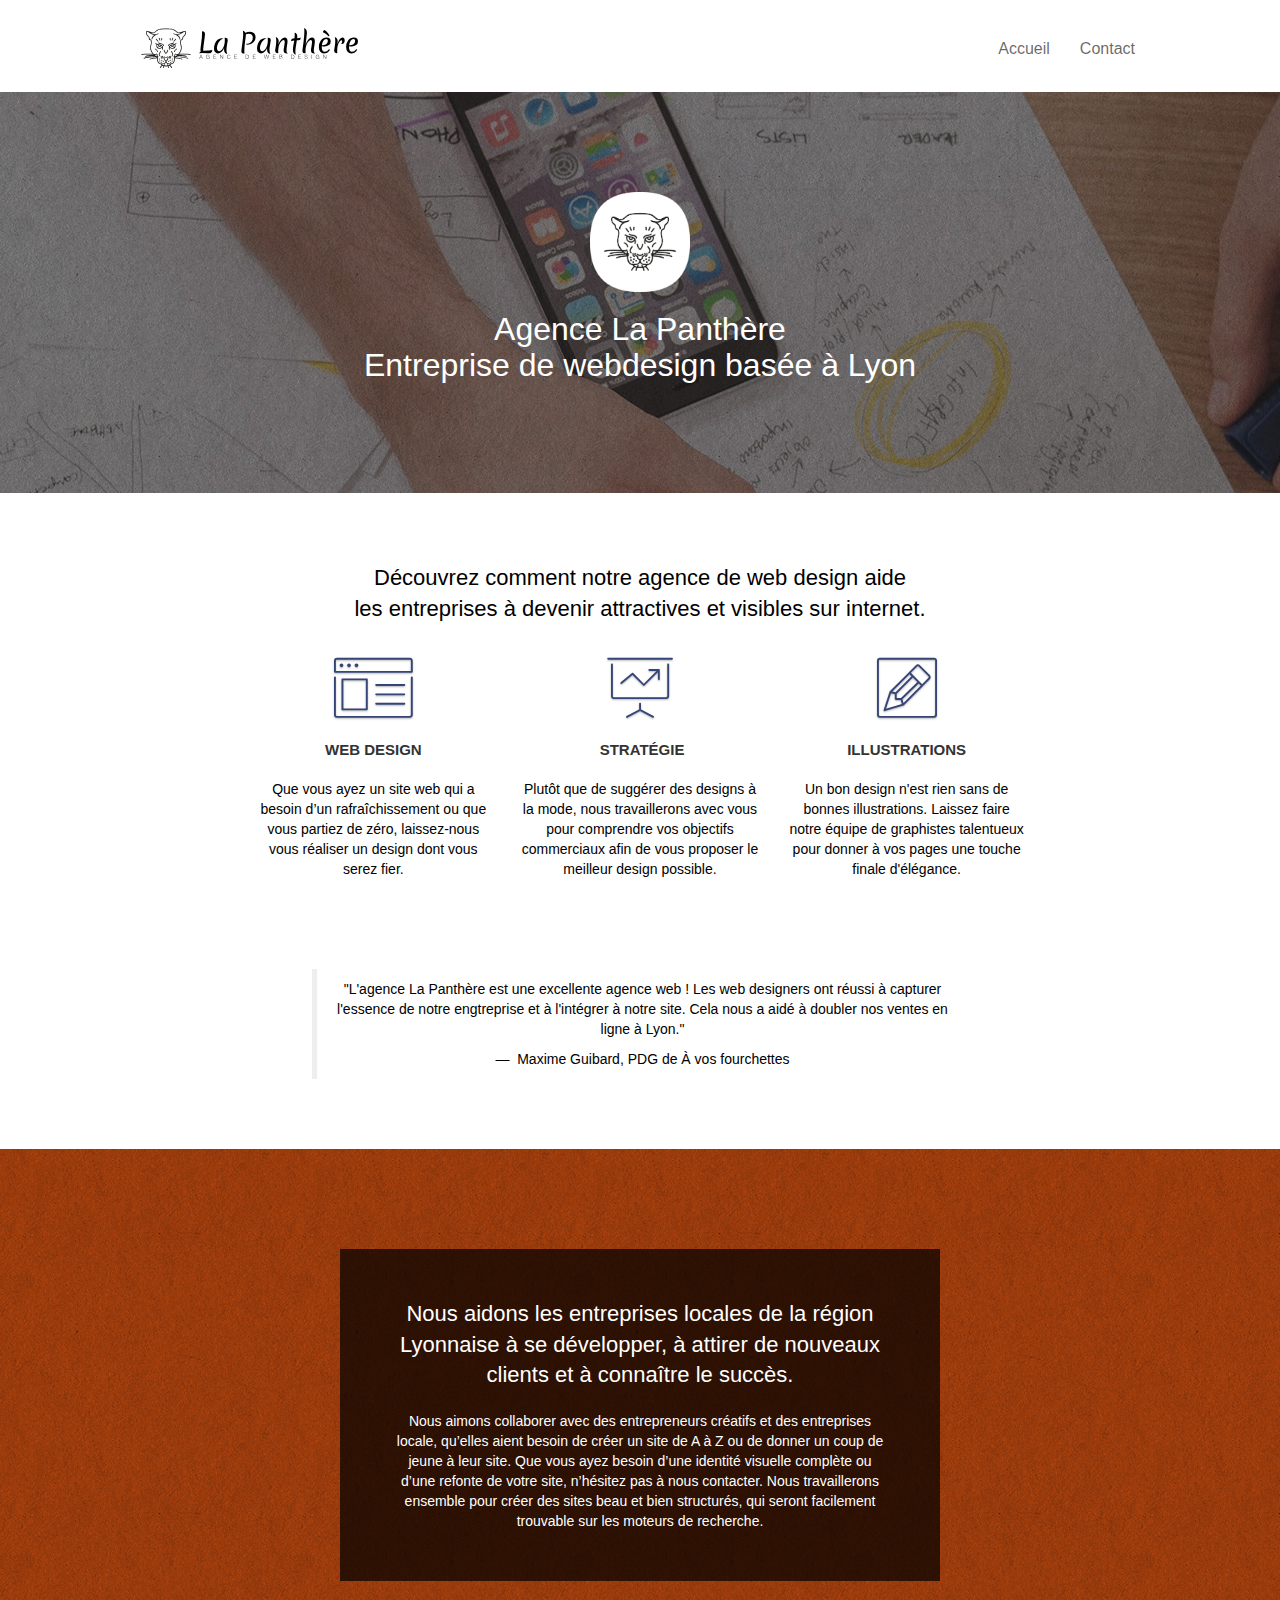
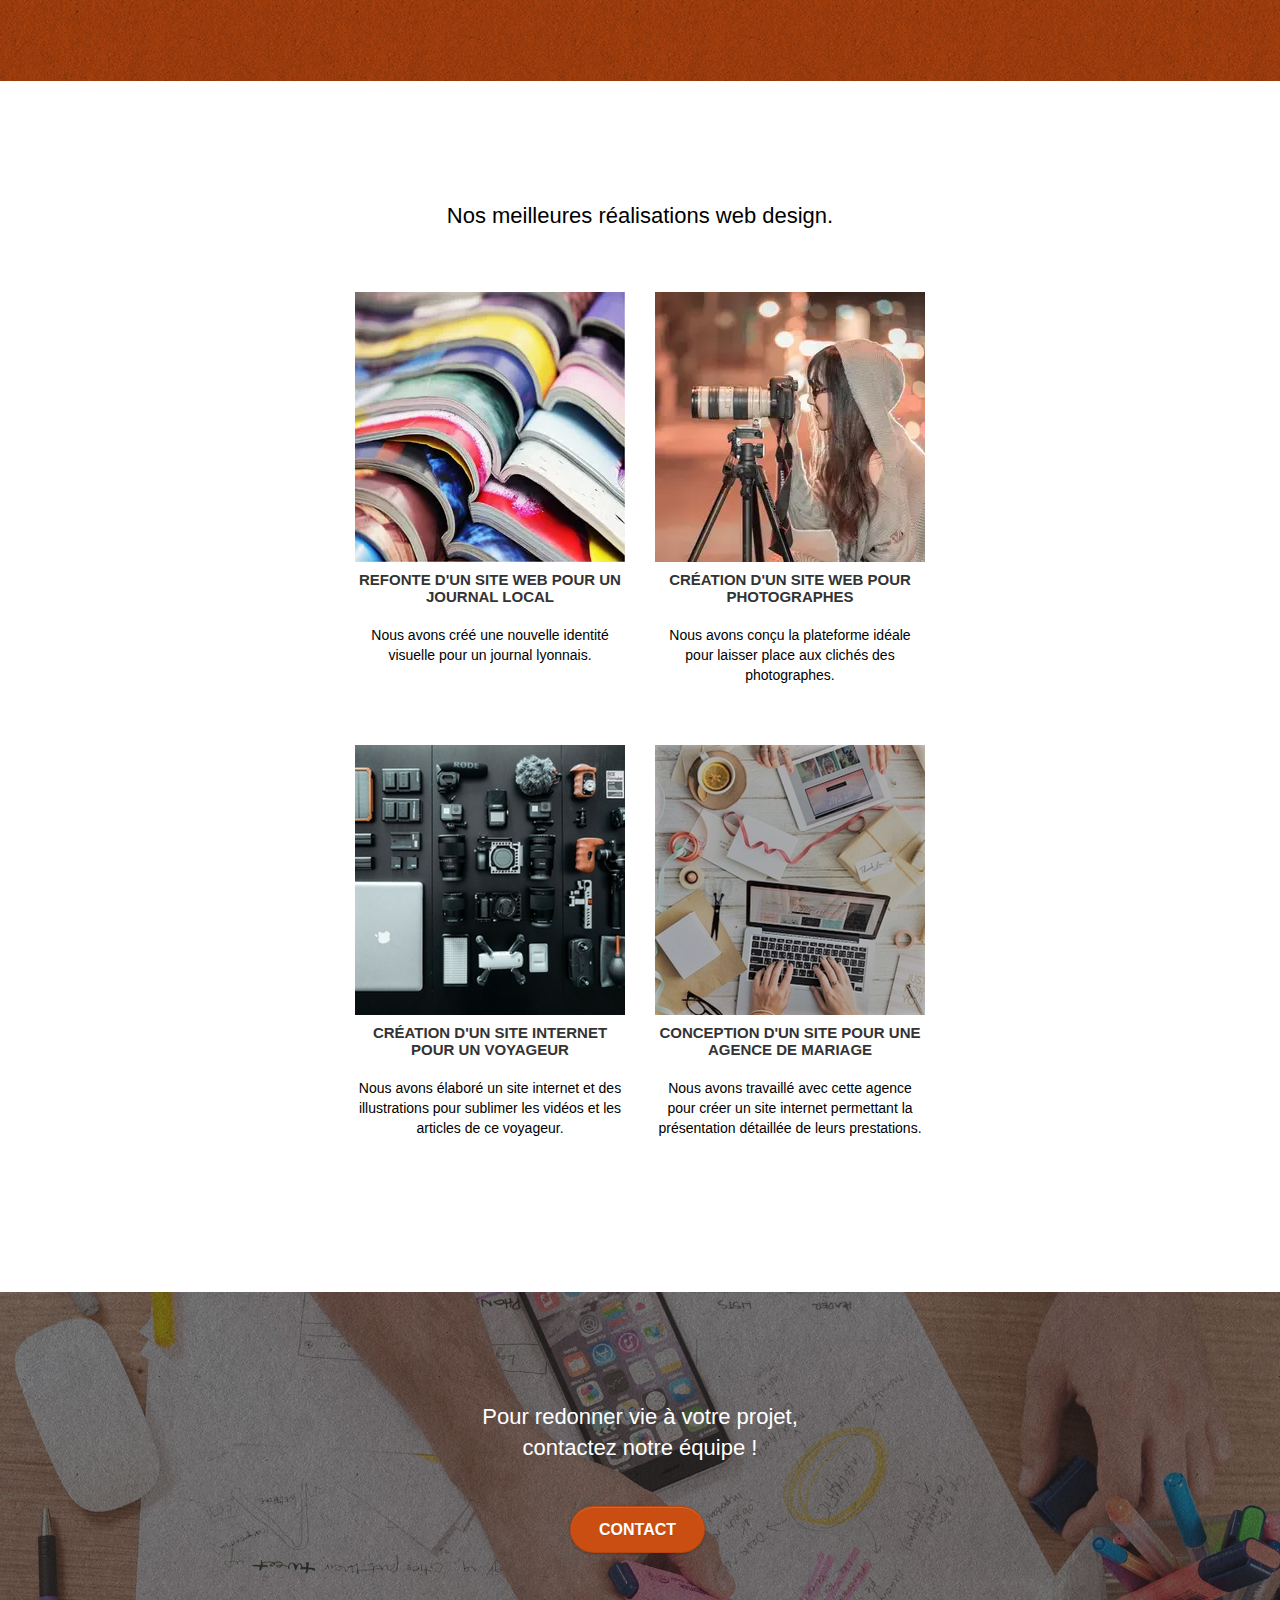
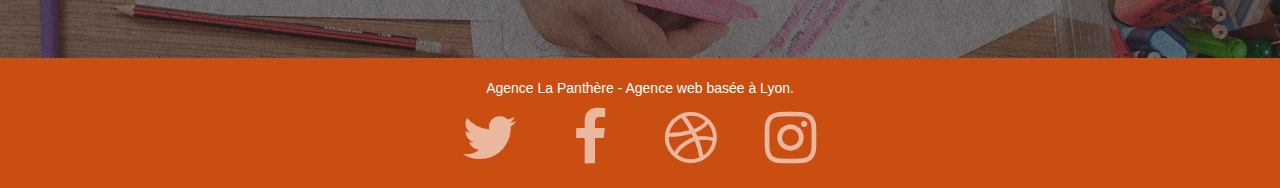
<file: index.html>
<!doctype html>
<html lang="fr">
<head>
    <meta charset="utf-8">

	<title>Agence La Panthère  | Entreprise de Webdesign à Lyon</title>

	<meta name="robots" content="index, follow">
    <meta name="description" content="Notre entreprise La Panthère est spécialisée dans le web design. Basée à Lyon, notre agence aide les entreprises locales à attirer de nouveaux clients. ">
    <meta name="viewport" content="width=device-width, initial-scale=1.0, viewport-fit=cover">
    
	<link rel="canonical" href="https://emmanuelbcd.github.io/Blanchard_Emmanuel_2_code_082022/" />
	<link rel="shortcut icon" type="image/png" href="favicon.jpg">
    
	<link rel="stylesheet" type="text/css" href="./css/bootstrap.min.css">
	<link rel="stylesheet" type="text/css" href="style.min.css">
	<link rel="stylesheet" type="text/css" href="./css/font-awesome.min.css">
	<link rel="stylesheet" type="text/css" href="./css/et-line.min.css">

	<script src="./js/jquery-2.1.0.min.js" defer></script>
	<script src="./js/bootstrap.min.js" defer></script>
	<script src="./js/blocs.min.js" defer></script>
	<script src="./js/jquery.touchSwipe.min.js" defer></script>
	<script src="./js/gmaps.min.js" defer></script>

    
<!-- Analytics -->
 
<!-- Analytics END -->
    
</head>
<body>
<!-- Principal conteneur -->
<div class="page-container">
    
	<!-- bloc-header -->
	<header class="bloc bgc-white l-bloc " id="bloc-0">
		<div class="container bloc-sm">

			<nav class="navbar row">
				<div class="navbar-header">
					<a class="navbar-brand" href="index.html"><img src="img/agence-la-panthere-monochrome.svg" alt="logo de l'entreprise de web design basée à Lyon" height="40" /></a>
					<button id="nav-toggle" type="button" class="ui-navbar-toggle navbar-toggle" data-toggle="collapse" data-target=".navbar-1">
						<span class="sr-only">Toggle navigation</span><span class="icon-bar"></span><span class="icon-bar"></span><span class="icon-bar"></span>
					</button>
				</div>
				<div class="collapse navbar-collapse navbar-1 special-dropdown-nav">
					<ul class="site-navigation nav navbar-nav">
						<li>
							<a href="index.html">Accueil</a>
						</li>
						<li>
							<a href="contact.html">Contact</a>
						</li>
					</ul>
				</div>
			</nav>
		</div>
	</header>
	<!-- bloc-header END -->

	<!-- bloc-main -->
	<main>
		<!-- bloc-1-presentation -->
		<article class="bloc bgc-dark-slate-blue bg-banniere d-bloc bg-t-edge bloc-bg-texture texture-paper b-parallax" id="bloc-1-hero">
			<div class="container bloc-lg">
				<div class="row tight-width-whitespace">
					<div class="col-sm-12">
						<img src="img/logo.webp" class="center-block image-resize-mode" width="100" alt="Agence La Panthère spécialisée en web design à Lyon" />
						<h1 class="text-center hero-bloc-text tc-white ">
							Agence La Panthère
							<br>
							Entreprise de webdesign basée à Lyon
						</h1>
					</div>
				</div>
			</div>
		</article>
		<!-- bloc-1-presentation END -->

		<!-- bloc-2-services -->
		<article class="bloc bgc-white l-bloc" id="bloc-2-services">
			<div class="container bloc-md">
				<div class="row">
					<div class="col-sm-12 text-center">
						<h2>
							Découvrez comment notre agence de web design aide 
							<br>
							les entreprises à devenir attractives et visibles sur internet. 
						</h2>
					</div>
				</div>
				<div class="row voffset-lg med-width-whitespace">
					<section class="col-sm-4">
						<div class="text-center">
							<span class="et-icon-browser sm-shadow icon-dark-slate-blue icons icon-lg"></span>
						</div>
						<h3 class="mg-md text-center">
							Web design
						</h3>
						<p class="text-center ">
							Que vous ayez un site web qui a besoin d&rsquo;un rafraîchissement ou que vous partiez de zéro, laissez-nous vous réaliser un design dont vous serez fier.
						</p>
					</section>
					<section class="col-sm-4">
						<div class="text-center">
							<span class="et-icon-presentation sm-shadow icon-dark-slate-blue icons icon-lg"></span>
						</div>
						<h3 class="mg-md text-center">
							&nbsp;Stratégie
						</h3>
						<p class="text-center ">
							Plutôt que de suggérer des designs à la mode, nous travaillerons avec vous pour comprendre vos objectifs commerciaux afin de vous proposer le meilleur design possible.<br>
						</p>
					</section>
					<section class="col-sm-4">
						<div class="text-center">
							<span class="et-icon-edit sm-shadow icon-dark-slate-blue icons icon-lg"></span>
						</div>
						<h3 class="mg-md text-center">
							Illustrations
						</h3>
						<p class="text-center ">
							Un bon design n'est rien sans de bonnes illustrations. Laissez faire notre équipe de graphistes talentueux pour donner à vos pages une touche finale d'élégance.
						</p>
					</section>
				</div>
				<div class="row voffset-lg voffset">
					<div class="col-xs-12 col-md-8 col-md-offset-2 text-center">
						<blockquote>
							<p class="text-center">
								"L'agence La Panthère est une excellente agence web ! Les web designers ont réussi à capturer l'essence de notre engtreprise et à l'intégrer à notre site. Cela nous a aidé à doubler nos ventes en ligne à Lyon."
							</p>
							<footer>
								Maxime Guibard, PDG de À vos fourchettes
							</footer>
						</blockquote>
					</div>
				</div>
			</div>
		</article>
		<!-- bloc-2-services END -->

		<!-- bloc-3-what-i-do -->
		<article class="bloc tc-white bgc-atomic-tangerine bg-presentation d-bloc bloc-bg-texture texture-paper b-parallax" id="bloc-3-what-i-do">
			<div class="container bloc-lg">
				<div class="row tight-width-whitespace black-background">
					<div class="col-sm-12">
						<h2 class="mg-md text-center tc-white">
							Nous aidons les entreprises locales de la région Lyonnaise à se développer, à attirer de nouveaux clients et à connaître le succès.<br>
						</h2>
						<p class="text-center white">
							Nous aimons collaborer avec des entrepreneurs créatifs et des entreprises locale, qu’elles aient besoin de créer un site de A à Z ou de donner un coup de jeune à leur site. Que vous ayez besoin d’une identité visuelle complète ou d’une refonte de votre site, n’hésitez pas à nous contacter. Nous travaillerons ensemble pour créer des sites beau et bien structurés, qui seront facilement trouvable sur les moteurs de recherche.
						</p>
					</div>
				</div>
			</div>
		</article>
		<!-- bloc-3-what-i-do END -->

		<!-- bloc-4-portfolio -->
		<article class="bloc bgc-white bg-repeat l-bloc" id="bloc-4-portfolio">
			<div class="container bloc-lg">
				<div class="row">
					<div class="col-sm-12 text-center">
						<h2>Nos meilleures réalisations web design.
						</h2>
					</div>
				</div>
				<div class="row tight-width-whitespace portfolio-row">
					<section class="col-sm-6">
						<a href="#" data-lightbox="img/newspaper.webp" data-gallery-id="gallery-1" data-caption="Refonte d'un site web pour un journal local" data-frame="snapshot-lb"><img src="img/newspaper.webp" alt="Refonte du site web d'un journal" class="img-responsive portfolio-thumb" /></a>
						<h3 class="mg-md text-center">
							Refonte d'un site web pour un journal local
						</h3>
						<p class="text-center">
							Nous avons créé une nouvelle identité visuelle pour un journal lyonnais.
						</p>
					</section>
					<section class="col-sm-6">
						<a href="#" data-lightbox="img/photographer.webp" data-gallery-id="gallery-1" data-caption="Création d'un site web pour photographes" data-frame="snapshot-lb"><img src="img/photographer.webp" class="img-responsive portfolio-thumb" alt="Création d'un site web pour photographes" /></a>
						<h3 class="mg-md text-center">
							Création d'un site web pour photographes
						</h3>
						<p class="text-center">
							Nous avons conçu la plateforme idéale pour laisser place aux clichés des photographes.
						</p>
					</section>
				</div>
				<div class="row tight-width-whitespace portfolio-row">
					<section class="col-sm-6">
						<a href="#" data-lightbox="img/traveler.webp" data-gallery-id="gallery-1" data-caption="Création d'un site internet pour un voyageur" data-frame="snapshot-lb"><img src="img/traveler.webp" class="img-responsive portfolio-thumb" alt="Création d'un site web pour voyageur"/></a>
						<h3 class="mg-md text-center">
							Création d'un site internet pour un voyageur
						</h3>
						<p class="text-center">
							Nous avons élaboré un site internet et des illustrations pour sublimer les vidéos et les articles de ce voyageur.
						</p>
					</section>
					<section class="col-sm-6">
						<a href="#" data-lightbox="img/wedding.webp" data-gallery-id="gallery-1" data-caption="Conception d'un site pour une agence de mariage" data-frame="snapshot-lb"><img src="img/wedding.webp" class="img-responsive portfolio-thumb" alt="Création d'un site web pour agence de mariage" /></a>
						<h3 class="mg-md text-center">
							Conception d'un site pour une agence de mariage
						</h3>
						<p class="text-center">
							Nous avons travaillé avec cette agence pour créer un site internet permettant la présentation détaillée de leurs prestations.
						</p>
					</section>
				</div>
			</div>
		</article>
		<!-- bloc-4-portfolio END -->

		<!-- bloc-5-cta -->
		<article class="bloc bg-banniere d-bloc bloc-bg-texture texture-paper bgc-dark-slate-blue" id="bloc-5-cta">
			<div class="container bloc-lg">
				<div class="row">
					<h2 class="mg-md text-center tc-white relative bloc-size">
						Pour redonner vie à votre projet,<br> 
						contactez notre équipe !
					</h2>
					<div class="col-sm-12 text-center">
						<a href="contact.html" class="btn btn-atomic-tangerine btn-clean btn-rd btn-lg cta-hero">Contact</a>
					</div>
				</div>
			</div>
		</article>
		<!-- bloc-5-cta END -->
	</main>
	<!-- bloc-main END -->
	<!-- Footer - bloc-8 -->
	<footer class="bloc bgc-atomic-tangerine d-bloc" id="bloc-8">
		<div class="container bloc-sm">
			<div class="row">
				<div class="col-sm-12">
					<p class="text-center white">
						Agence La Panthère - Agence web basée à Lyon.<br>
					</p>
					<div class="row row-no-gutters social">
						<div class="col-sm-3">
							<div class="text-center black">
								<a class="social touch-focus" href="https://twitter.com/agencelapanthere" aria-label="Lisez notre page Twitter"><span class="fa fa-twitter icon-lg"></span></a>
							</div>
						</div>
						<div class="col-sm-3">
							<div class="text-center black">
								<a class="social touch-focus" href="https://www.facebook.com/agencelapanthere" aria-label="Lisez notre page Facebook"><span class="fa fa-facebook icon-lg"></span></a>
							</div>
						</div>
						<div class="col-sm-3">
							<div class="text-center black">
								<a class="social touch-focus" href="https://dribbble.com/agencelapanthere" aria-label="Lisez notre page Dribbble"><span class="fa fa-dribbble icon-lg"></span></a>
							</div>
						</div>
						<div class="col-sm-3">
							<div class="text-center black">
								<a class="social touch-focus" href="https://www.instagram.com/agencelapanthere" aria-label="Lisez notre page Instagram"><span class="fa fa-instagram icon-lg"></span></a>
							</div>
						</div>
					</div>
				</div>
			</div>
		</div>
	</footer>
	<!-- Footer - bloc-8 END -->

</div>
<!-- Principal conteneur END -->
    

</body>
</html>
</file>
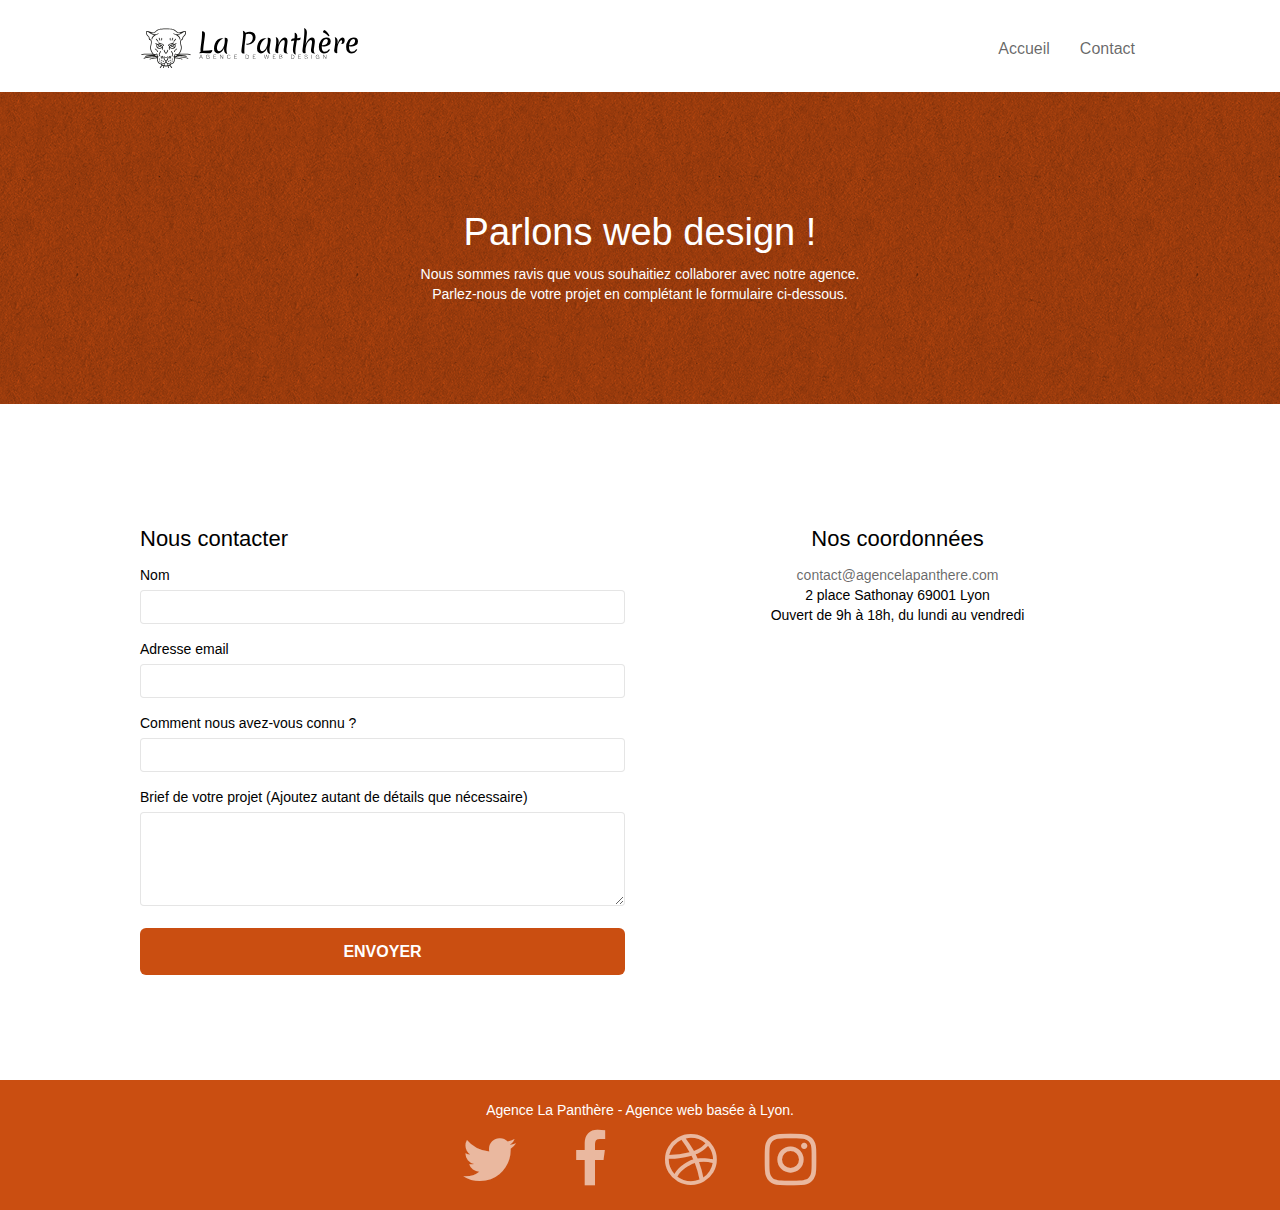
<file: contact.html>
<!doctype html>
<html lang="fr">
<head>
    <meta charset="utf-8">

	<title>Contactez notre agence La Panthère  | Entreprise de Webdesign à Lyon</title>

	<meta name="robots" content="index, follow">
    <meta name="description" content="Contactez notre entreprise La Panthère, spécialisée dans le web design. Basée à Lyon, notre agence aide les entreprises locales à attirer de nouveaux clients. ">
    <meta name="viewport" content="width=device-width, initial-scale=1.0, viewport-fit=cover">
    <link rel="shortcut icon" type="image/png" href="favicon.jpg">
    
	<link rel="stylesheet" type="text/css" href="./css/bootstrap.min.css">
	<link rel="stylesheet" type="text/css" href="style.min.css">
	<link rel="stylesheet" type="text/css" href="./css/font-awesome.min.css">
	<link rel="stylesheet" type="text/css" href="./css/et-line.min.css">
	
    
	<script src="./js/jquery-2.1.0.min.js" defer></script>
	<script src="./js/bootstrap.min.js" defer></script>
	<script src="./js/blocs.min.js" defer></script>
	<script src="./js/jqBootstrapValidation.js" defer></script>
	<script src="./js/formHandler.js" defer></script>
    

    
<!-- Analytics -->
 
<!-- Analytics END -->
    
</head>
<body>
<!-- Principal conteneur -->
<div class="page-container">
    
	<!-- bloc-header -->
	<header class="bloc bgc-white l-bloc " id="bloc-0">
		<div class="container bloc-sm">
			<nav class="navbar row">
				<div class="navbar-header">
					<a class="navbar-brand" href="index.html"><img src="img/agence-la-panthere-monochrome.svg" alt="logo de l'entreprise de web design basée à Lyon" height="40" /></a>
					<button id="nav-toggle" type="button" class="ui-navbar-toggle navbar-toggle" data-toggle="collapse" data-target=".navbar-1">
						<span class="sr-only">Toggle navigation</span><span class="icon-bar"></span><span class="icon-bar"></span><span class="icon-bar"></span>
					</button>
				</div>
				<div class="collapse navbar-collapse navbar-1 special-dropdown-nav">
					<ul class="site-navigation nav navbar-nav">
						<li>
							<a href="index.html">Accueil</a>
						</li>
						<li>
							<a href="contact.html">Contact</a>
						</li>
					</ul>
				</div>
			</nav>
		</div>
	</header>
	<!-- bloc-header END -->

	<!-- bloc-6 -->
	<div class="bloc bg-repeat bgc-atomic-tangerine d-bloc bloc-bg-texture texture-paper" id="bloc-6">
		<div class="container bloc-lg">
			<div class="row">
				<div class="col-sm-12">
					<h1 class="text-center hero-bloc-text tc-white">
						Parlons web design !
					</h1>
					<p class="text-center mg-lg tc-white tight-width-whitespace">
						Nous sommes ravis que vous souhaitiez collaborer avec notre agence.<br>
						Parlez-nous de votre projet en complétant le formulaire ci-dessous.
					</p>
				</div>
			</div>
		</div>
	</div>
	<!-- bloc-6 END -->

	<!-- bloc-7 -->
	<div class="bloc bgc-white l-bloc" id="bloc-7">
		<div class="container bloc-lg">
			<div class="row">
				<div class="col-sm-6">
					<h2>
						Nous contacter
					</h2>
					<form class="form-size" id="form_1" novalidate>
						<div class="form-group">
							<label for="name">
								Nom
							</label>
								<input type="text" id="name" class="form-control" aria-label="Nom" required />
						</div>
						<div class="form-group">
							<label for="email">
								Adresse email
							</label>
							<input id="email" class="form-control" type="email" aria-label="Email" required />
						</div>
						<div class="form-group">
							<label for="known">
								Comment nous avez-vous connu ?
							</label>
							<input type="text" id="known" class="form-control" aria-label="Comment nous avez-vous connu?" required />
						</div>
						<div class="form-group">
							<label>
								Brief de votre projet (Ajoutez autant de détails que nécessaire)<br>
							</label><textarea class="form-control" rows="4" cols="50" aria-label="Brief détaillé de votre projet" required></textarea>
						</div> 
						<button class="bloc-button btn btn-lg btn-block cta-hero btn-atomic-tangerine" type="submit">
							Envoyer
						</button>
					</form>
				</div>
				<div class="col-sm-6">
					<h2 class="text-center">
						Nos coordonnées
					</h2>
					<address>
						<p class="text-center">
							<a href="mailo:contact@agencelapanthere.com">contact@agencelapanthere.com</a>
							<br>
							2 place Sathonay 69001 Lyon
							<br>
							Ouvert de 9h à 18h, du lundi au vendredi<br>
						</p>
					</address>
				</div>
			</div>
		</div>
	</div>
	<!-- bloc-7 END -->

	<!-- ScrollToTop Button -->
	<button class="bloc-button btn btn-d scrollToTop" onclick="scrollToTarget('1')" aria-label="Bouton aligné en bas à droite"><span class="fa fa-chevron-up"></span></button>
	<!-- ScrollToTop Button END-->


	<!-- Footer - bloc-8 -->
	<footer class="bloc bgc-atomic-tangerine d-bloc" id="bloc-8">
		<div class="container bloc-sm">
			<div class="row">
				<div class="col-sm-12">
					<p class="text-center white">
						Agence La Panthère - Agence web basée à Lyon.<br>
					</p>
					<div class="row row-no-gutters social">
						<div class="col-sm-3">
							<div class="text-center black">
								<a class="social touch-focus" href="https://twitter.com/agencelapanthere" aria-label="Lisez notre page Twitter"><span class="fa fa-twitter icon-lg"></span></a>
							</div>
						</div>
						<div class="col-sm-3">
							<div class="text-center black">
								<a class="social touch-focus" href="https://www.facebook.com/agencelapanthere" aria-label="Lisez notre page Facebook"><span class="fa fa-facebook icon-lg"></span></a>
							</div>
						</div>
						<div class="col-sm-3">
							<div class="text-center black">
								<a class="social touch-focus" href="https://dribbble.com/agencelapanthere" aria-label="Lisez notre page Dribbble"><span class="fa fa-dribbble icon-lg"></span></a>
							</div>
						</div>
						<div class="col-sm-3">
							<div class="text-center black">
								<a class="social touch-focus" href="https://www.instagram.com/agencelapanthere" aria-label="Lisez notre page Instagram"><span class="fa fa-instagram icon-lg"></span></a>
							</div>
						</div>
					</div>
				</div>
			</div>
		</div>
	</footer>
	<!-- Footer - bloc-8 END -->

</div>
<!-- Principal conteneur END -->
    

</body>
</html>
</file>
<file: style.min.css>
body{margin:0;padding:0;background:#FFF;overflow-x:hidden;-webkit-font-smoothing:antialiased;-moz-osx-font-smoothing:grayscale}a,button{transition:all .3s ease-in-out;outline:none!important}a:hover{text-decoration:none;cursor:pointer}#page-loading-blocs-notifaction{position:fixed;top:0;bottom:0;width:100%;z-index:100000;background:#FFF url(img/pageload-spinner.gif) no-repeat center center}.bloc{width:100%;clear:both;background:50% 50% no-repeat;padding:0 50px;-webkit-background-size:cover;-moz-background-size:cover;-o-background-size:cover;background-size:cover;position:relative}.bloc .container{padding-left:0;padding-right:0}.bloc-lg{padding:100px 50px}.bloc-md{padding:50px}.bloc-sm{padding:20px 50px}.bg-center,.bg-l-edge,.bg-r-edge,.bg-t-edge,.bg-b-edge,.bg-tl-edge,.bg-bl-edge,.bg-tr-edge,.bg-br-edge,.bg-repeat{-webkit-background-size:auto!important;-moz-background-size:auto!important;-o-background-size:auto!important;background-size:auto!important}.bg-repeat{background:repeat}.bg-t-edge{background:top no-repeat}.bloc-bg-texture::before{content:"";background-size:2px 2px;position:absolute;top:0;bottom:0;left:0;right:0}.texture-paper::before{background:url(img/texture-paper.webp);background-size:280px 280px}.b-parallax{background-attachment:fixed}.d-bloc{color:rgba(255,255,255,.7)}.d-bloc button:hover{color:rgba(255,255,255,.9)}.d-bloc .icon-round,.d-bloc .icon-square,.d-bloc .icon-rounded,.d-bloc .icon-semi-rounded-a,.d-bloc .icon-semi-rounded-b{border-color:rgba(255,255,255,.9)}.d-bloc .divider-h span{border-color:rgba(255,255,255,.2)}.d-bloc .a-btn,.d-bloc .navbar a,.d-bloc .navbar-brand,.d-bloc a .icon-sm,.d-bloc a .icon-md,.d-bloc a .icon-lg,.d-bloc a .icon-xl,.d-bloc h1 a,.d-bloc h2 a,.d-bloc h3 a,.d-bloc h4 a,.d-bloc h5 a,.d-bloc h6 a,.d-bloc p a{color:rgba(255,255,255,.6)}.d-bloc .a-btn:hover,.d-bloc .navbar a:hover,.d-bloc .navbar-brand:hover,.d-bloc a:hover .icon-sm,.d-bloc a:hover .icon-md,.d-bloc a:hover .icon-lg,.d-bloc a:hover .icon-xl,.d-bloc h1 a:hover,.d-bloc h2 a:hover,.d-bloc h3 a:hover,.d-bloc h4 a:hover,.d-bloc h5 a:hover,.d-bloc h6 a:hover,.d-bloc p a:hover{color:rgba(255,255,255,1)}.d-bloc .navbar-toggle .icon-bar{background:rgba(255,255,255,1)}.d-bloc .btn-wire,.d-bloc .btn-wire:hover{color:rgba(255,255,255,1);border-color:rgba(255,255,255,1)}.d-bloc .panel{color:rgba(0,0,0,.5)}.d-bloc .panel button:hover{color:rgba(0,0,0,.7)}.d-bloc .panel icon{border-color:rgba(0,0,0,.7)}.d-bloc .panel .divider-h span{border-color:rgba(0,0,0,.1)}.d-bloc .panel .a-btn{color:rgba(0,0,0,.6)}.d-bloc .panel .a-btn:hover{color:rgba(0,0,0,1)}.d-bloc .panel .btn-wire,.d-bloc .panel .btn-wire:hover{color:rgba(0,0,0,.7);border-color:rgba(0,0,0,.3)}.d-bloc .panel,.l-bloc{color:rgba(0,0,0,.5)}.d-bloc .panel button:hover,.l-bloc button:hover{color:rgba(0,0,0,.7)}.l-bloc .icon-round,.l-bloc .icon-square,.l-bloc .icon-rounded,.l-bloc .icon-semi-rounded-a,.l-bloc .icon-semi-rounded-b{border-color:rgba(0,0,0,.7)}.d-bloc .panel .divider-h span,.l-bloc .divider-h span{border-color:rgba(0,0,0,.1)}.d-bloc .panel .a-btn,.l-bloc .a-btn,.l-bloc .navbar a,.l-bloc .navbar-brand,.l-bloc a .icon-sm,.l-bloc a .icon-md,.l-bloc a .icon-lg,.l-bloc a .icon-xl,.l-bloc h1 a,.l-bloc h2 a,.l-bloc h3 a,.l-bloc h4 a,.l-bloc h5 a,.l-bloc h6 a,.l-bloc p a{color:rgba(0,0,0,.6)}.d-bloc .panel .a-btn:hover,.l-bloc .a-btn:hover,.l-bloc .navbar a:hover,.l-bloc .navbar-brand:hover,.l-bloc a:hover .icon-sm,.l-bloc a:hover .icon-md,.l-bloc a:hover .icon-lg,.l-bloc a:hover .icon-xl,.l-bloc h1 a:hover,.l-bloc h2 a:hover,.l-bloc h3 a:hover,.l-bloc h4 a:hover,.l-bloc h5 a:hover,.l-bloc h6 a:hover,.l-bloc p a:hover{color:rgba(0,0,0,1)}.l-bloc .navbar-toggle .icon-bar{color:rgba(0,0,0,.6)}.d-bloc .panel .btn-wire,.d-bloc .panel .btn-wire:hover,.l-bloc .btn-wire,.l-bloc .btn-wire:hover{color:rgba(0,0,0,.7);border-color:rgba(0,0,0,.3)}.voffset{margin-top:30px}.voffset-lg{margin-top:80px}.row-no-gutters{margin-right:0;margin-left:0}.row.row-no-gutters>[class^="col-"],.row.row-no-gutters>[class*=" col-"]{padding-right:0;padding-left:0}#bloc-1-hero h1{font-size:32px}.navbar{margin-bottom:0;z-index:1}.navbar-brand{height:auto;padding:3px 15px;font-size:25px;font-weight:400;font-weight:600;line-height:44px}.navbar-brand img{max-height:200px;margin:0 5px 0 0;display:inline}.navbar-brand img[src$=svg]{min-width:100px}.nav-center .navbar-brand img{margin:0}.navbar .nav{padding-top:2px;margin-right:-16px;float:right;z-index:1}.nav>li{float:left;margin-top:4px;font-size:16px}.navbar-nav .open .dropdown-menu>li>a{text-align:inherit}.nav>li a:hover,.nav>li a:focus{background:transparent}.navbar-toggle{margin:10px 10px 0 0;border:0}.navbar-toggle:hover{background:transparent!important}.navbar-toggle .icon-bar{background-color:rgba(0,0,0,.5);width:26px}.nav-invert .navbar .nav{float:left}.nav-invert .navbar-header,.nav-invert .navbar-brand{float:right;position:relative;z-index:2}@media (min-width:768px){.site-navigation{position:absolute;top:50%;right:20px;transform:translate(0,-50%);-webkit-transform:translateY(-50%)}.nav>li .dropdown-menu a,.nav>li .dropdown-menu a:hover{color:#484848}.nav-invert .site-navigation{left:0;right:0}.nav-center{text-align:center}.nav-center .navbar-header{width:100%}.nav-center .navbar-header,.nav-center .navbar-brand,.nav-center .nav>li{float:none;display:inline-block}.nav-center .site-navigation{position:relative;width:100%;right:0;margin-right:0;margin-top:20px}.nav-center.mini-nav .navbar-toggle{float:none;margin:10px auto 0}}.nav>li>.dropdown a{background:none!important;display:block;padding:14px 15px}nav .caret{margin:0 5px}.dropdown-menu .dropdown-menu{top:-8px;left:100%}.dropdown-menu .dropmenu-flow-right{top:100%;left:0;margin-left:-1px;border-top-left-radius:0;border-top-right-radius:0}.dropdown-menu .dropdown span{border:4px solid #000;border-top-color:transparent;border-right-color:transparent;border-bottom-color:transparent;margin:6px -5px 0 0!important;float:right}.mg-md{margin-top:10px;margin-bottom:20px}.mg-lg{margin-top:10px;margin-bottom:40px}.btn{margin:0 5px 5px 0}.btn.pull-right{margin:0 0 5px 5px}.btn-d,.btn-d:hover,.btn-d:focus{color:#FFF;background:rgba(0,0,0,.3)}button{outline:none!important}.btn-rd{border-radius:40px}.btn-clean{border:1px solid rgba(0,0,0,.08);border-bottom-color:rgba(0,0,0,.1);text-shadow:0 1px 0 rgba(0,0,1,.1);box-shadow:0 1px 3px rgba(0,0,1,.25),inset 0 1px 0 0 rgba(255,255,255,.15)}.icon-md{font-size:30px!important}.icon-lg{font-size:60px!important}.sm-shadow{text-shadow:0 1px 2px rgba(0,0,0,.3)}.panel-sq,.panel-sq .panel-heading,.panel-sq .panel-footer{border-radius:0}.panel-rd{border-radius:30px}.panel-rd .panel-heading{border-radius:29px 29px 0 0}.panel-rd .panel-footer{border-radius:0 0 29px 29px}.form-control{border-color:rgba(0,0,0,.1);box-shadow:none}.scrollToTop{width:40px;height:40px;position:fixed;bottom:20px;right:20px;opacity:0;z-index:500;transition:all .3s ease-in-out}.scrollToTop span{margin-top:6px}.showScrollTop{font-size:14px;opacity:1}a[data-lightbox]{position:relative;display:block;text-align:center}a[data-lightbox]:hover::before{content:"+";font-family:"HelveticaNeue-Light","Helvetica Neue Light","Helvetica Neue",Helvetica,Arial;font-size:32px;width:50px;height:50px;margin-left:-25px;border-radius:50%;background:rgba(0,0,0,.6);color:#FFF;font-weight:100;z-index:1;position:absolute;top:50%;transform:translateY(-50%);-webkit-transform:translateY(-50%)}a[data-lightbox]:hover img{opacity:.6;-webkit-animation-fill-mode:none;animation-fill-mode:none}#lightbox-modal{display:flex;align-items:center}#lightbox-modal .modal-dialog{width:90%;max-width:900px;margin:0 auto 0}#lightbox-modal .modal-dialog img{max-height:90vh;margin:0 auto}.lightbox-caption{padding:20px;color:#FFF;background:rgba(0,0,0,.5);position:absolute;left:15px;right:15px;bottom:5px}.close-lightbox{color:#FFF;font-size:30px;position:absolute;top:20px;right:20px;z-index:20;background:rgba(0,0,0,.5);border:none;line-height:30px;padding:0 9px 5px;opacity:.3}.close-lightbox:hover,.next-lightbox:hover,.prev-lightbox:hover{opacity:1;color:#FFF}.next-lightbox,.prev-lightbox{font-size:20px;color:rgba(255,255,255,.9);background:rgba(0,0,0,.5);transition:all .2s ease-in-out;position:absolute;top:45%;z-index:1;opacity:.4}.next-lightbox{padding:6px 8px 1px 13px;right:25px}.prev-lightbox{padding:6px 13px 1px 10px;left:25px}.snapshot-lb .modal-body{padding-bottom:45px}.snapshot-lb .lightbox-caption{padding:0;color:rgba(0,0,0,.5);background:none}h1,h2,h3,h4,h5,h6,p,label,.btn,blockquote footer,a{font-family:"helvetica";font-weight:400;color:#000}.container{max-width:1000px}.hero-bloc-text{font-size:38px}.hero-bloc-text-sub{font-size:36px}.statement-bloc-text{line-height:26px;font-style:italic;font-size:20px;text-align:center;font-weight:lighter;max-width:520px;margin:auto auto auto auto}p{font-size:14px}.tight-width-whitespace{max-width:600px;margin:auto auto auto auto}.h1{font-size:20px;font-family:"Open Sans"}.cta-hero{margin-top:22px;color:#FFFFFF!important;text-transform:uppercase;padding:12px 28px 12px 28px;font-size:16px;font-weight:700}.social{max-width:400px;margin:auto auto auto auto}h2{font-size:22px;line-height:1.4em}h3{font-size:15px;text-transform:uppercase;font-weight:700;color:#333333!important}.med-width-whitespace{max-width:800px;margin:auto auto auto auto;box-shadow:0 0 0 #000}h1{color:#333333!important}h4{color:#333333!important}.icons{margin-bottom:14px;margin-top:24px}.white{color:#FFFFFF!important}.portfolio-thumb{margin:auto}.portfolio-row{margin-bottom:44px;margin-top:50px}.avatar{box-shadow:0 4px 9px rgba(0,0,0,.3)}.black-background{background-color:rgba(0,0,0,.7);padding:40px 40px 40px 40px}.bold-link{font-weight:900;text-decoration:underline!important}.bgc-white{background-color:#FFF}.bgc-dark-slate-blue{background-color:#364577}.bgc-atomic-tangerine{background-color:#CA4E11}.tc-white{color:#FFFFFF!important}.btn-atomic-tangerine{background:#CA4E11;color:#FFFFFF!important}.btn-atomic-tangerine:hover{background:#c27956!important;color:#FFFFFF!important}.ltc-white{color:#FFFFFF!important}.ltc-white:hover{color:#cccccc!important}.ltc-atomic-tangerine{color:#F3976C!important}.ltc-atomic-tangerine:hover{color:#c27956!important}.icon-dark-slate-blue{color:#364577!important;border-color:#364577!important}.bg-dots-bg{background-image:url(img/dots-bg.png)}.bg-banniere{background-image:url(img/agence-la-panthere.webp)}.bg-presentation{background-image:url(img/image-de-presentation.webp)}@media (max-width:1024px){.bloc{padding-left:20px;padding-right:20px}.bloc.full-width-bloc,.bloc-tile-2.full-width-bloc .container,.bloc-tile-3.full-width-bloc .container,.bloc-tile-4.full-width-bloc .container{padding-left:0;padding-right:0}}@media (max-width:992px) and (min-width:768px){.navbar .nav{max-width:80%}.nav-center.navbar .nav{max-width:100%}}@media only screen and (min-width:768px) and (max-width:1024px) and (orientation:landscape){.b-parallax{background-attachment:scroll}}@media only screen and (min-width:1024px) and (max-width:1366px) and (-webkit-min-device-pixel-ratio:1.5){.b-parallax{background-attachment:scroll}}@media (max-width:991px){.container{width:100%}.b-parallax{background-attachment:scroll}.page-container,#hero-bloc{overflow-x:hidden;position:relative}.bloc-group,.bloc-group .bloc{display:block;width:100%}.bloc-fill-screen .fill-bloc-top-edge,.bloc-fill-screen .fill-bloc-bottom-edge{padding:0 20px}}@media (max-width:767px){.page-container{overflow-x:hidden;position:relative}h1,h2,h3,h4,h5,h6,p,#disqus_thread{padding-left:22px!important;padding-right:22px!important}.b-parallax{background-attachment:scroll}.navbar .nav{padding-top:0;border-top:1px solid rgba(0,0,0,.2);float:none!important}.navbar.row{margin-left:0;margin-right:0}.site-navigation{position:inherit;transform:none;-webkit-transform:none;-ms-transform:none}.nav>li{margin-top:0;border-bottom:1px solid rgba(0,0,0,.1);background:rgba(0,0,0,.05);text-align:left;padding-left:15px;width:100%}.nav>li:hover{background:rgba(0,0,0,.08)}.dropdown .dropdown a .caret{float:none;margin:5px 0 0 10px!important;border:4px solid #000;border-bottom-color:transparent;border-right-color:transparent;border-left-color:transparent}#hero-bloc .navbar .nav{background:rgba(0,0,0,.8)}#hero-bloc .navbar .nav a{color:rgba(255,255,255,.6)}.hero{padding:50px 0}.hero-nav{left:-1px;right:-1px}.navbar-collapse{padding:0;overflow-x:hidden;-webkit-box-shadow:none;box-shadow:none}.navbar-brand img{max-height:40px;width:auto}.nav-invert .navbar-header{float:none;width:100%}.nav-invert .navbar-toggle{float:left;margin-left:10px}.bloc{padding-left:0;padding-right:0}.bloc-xxl,.bloc-xl,.bloc-lg{padding:40px 0}.bloc-sm,.bloc-md{padding-left:0;padding-right:0}.bloc-tile-2 .container,.bloc-tile-3 .container,.bloc-tile-4 .container,.bloc-fill-screen .fill-bloc-top-edge,.bloc-fill-screen .fill-bloc-bottom-edge{padding-left:0;padding-right:0}.a-block{padding:0 10px}.btn-dwn{display:none}.voffset{margin-top:5px}.voffset-md{margin-top:20px}.voffset-lg{margin-top:30px}form{padding:5px}.close-lightbox{display:inline-block}.blocsapp-device-iphone5{background-size:216px 425px;padding-top:60px;width:216px;height:425px}.blocsapp-device-iphone5 img{width:180px;height:320px}}@media (max-width:400px){.bloc{padding-left:0;padding-right:0}.bloc-size{margin-right:30px;margin-left:30px}.icon-lg{font-size:30px!important;padding:8px}.form-size{padding:30px}a:focus{padding:20px}}@media (max-width:767px){.bloc-mob-center-text{text-align:center}}.relative{position:relative}a:focus,.btn:focus{border:solid 2px #000}.touch-focus{padding:40px 10px 10px 10px}
</file>
